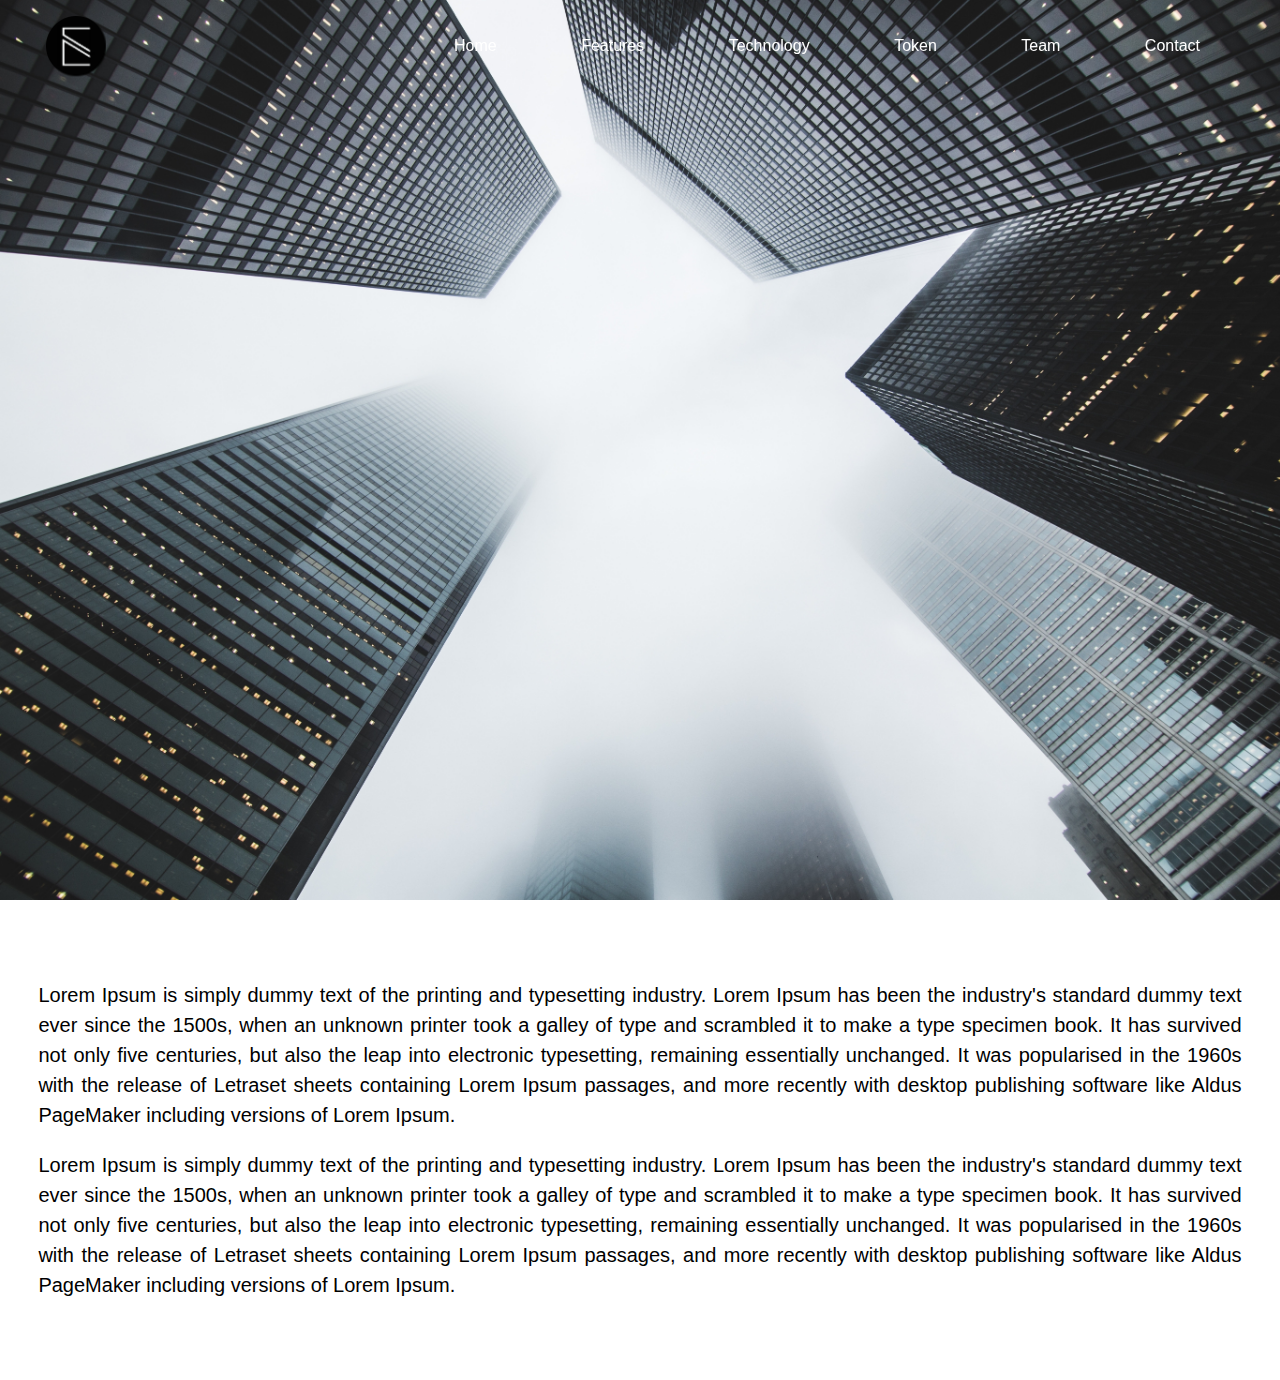
<file: header.html>
<!DOCTYPE html>
<html lang="en">
<head>
      <meta charset="UTF-8">
      <meta name="viewport" content="width=device-width, initial-scale=1.0">
      <meta http-equiv="X-UA-Compatible" content="ie=edge">
      <title>EILEM Header</title>
      <link rel="stylesheet" href="css/headerstyle.css">
      <link rel="stylesheet" href="https://maxcdn.bootstrapcdn.com/font-awesome/4.7.0/css/font-awesome.min.css">
      <script src="https://code.jquery.com/jquery-3.3.1.js"></script>
</head>
<body>
      <div class="wrapper">
            <header>

                  <nav>

                        <div class="menu-icon">
                              <i class="fa fa-bars fa-2x"></i>
                        </div>

                        <div class="logo">
                  
                              <img src= "img/logo.png" width="60" height="60">
                              
                        </div>

                        <div class="menu">
                              <ul>
                                    <li><a href="#">Home</a></li>
                                    <li><a href="#">Features</a></li>
                                    <li><a href="#">Technology</a></li>
                                    <li><a href="#">Token</a></li>
                                    <li><a href="#">Team</a></li>
                                    <li><a href="#">Contact</a></li>
                              </ul>
                        </div>
                  </nav>

            </header>

            <div class="content">
                  <p>
                        Lorem Ipsum is simply dummy text of the printing and typesetting industry. Lorem Ipsum has been the industry's standard dummy text ever since the 1500s, when an unknown printer took a galley of type and scrambled it to make a type specimen book. It has survived not only five centuries, but also the leap into electronic typesetting, remaining essentially unchanged. It was popularised in the 1960s with the release of Letraset sheets containing Lorem Ipsum passages, and more recently with desktop publishing software like Aldus PageMaker including versions of Lorem Ipsum.
                  </p>
                  <p>
                        Lorem Ipsum is simply dummy text of the printing and typesetting industry. Lorem Ipsum has been the industry's standard dummy text ever since the 1500s, when an unknown printer took a galley of type and scrambled it to make a type specimen book. It has survived not only five centuries, but also the leap into electronic typesetting, remaining essentially unchanged. It was popularised in the 1960s with the release of Letraset sheets containing Lorem Ipsum passages, and more recently with desktop publishing software like Aldus PageMaker including versions of Lorem Ipsum.
                  </p>
            </div>
      </div>

      <script type="text/javascript">

      // Menu-toggle button

      $(document).ready(function() {
            $(".menu-icon").on("click", function() {
                  $("nav ul").toggleClass("showing");
            });
      });

      // Scrolling Effect

      $(window).on("scroll", function() {
            if($(window).scrollTop()) {
                  $('nav').addClass('black');
            }

            else {
                  $('nav').removeClass('black');
            }
      })


      </script>

</body>
</html>
</file>
<file: css/headerstyle.css>
html, body {
      margin: 0;
      padding: 0;
      width: 100%;
}
 
body {
      font-family: "Helvetica Neue",sans-serif;
      font-weight: lighter;
}
 
header {
      width: 100%;
      height: 100vh;
      background: url(building.jpg) no-repeat 50% 50%;
      background-size: cover;
}
 
.content {
      width: 94%;
      margin: 4em auto;
      font-size: 20px;
      line-height: 30px;
      text-align: justify;
}
 
.logo {
      line-height: 60px;
      position: fixed;
      float: left;
      margin: 16px 46px;
      color: #fff;
      font-weight: bold;
      font-size: 20px;
      letter-spacing: 2px;
}
 
nav {
      position: fixed;
      width: 100%;
      line-height: 60px;
}
 
nav ul {
      line-height: 60px;
      list-style: none;
      background: rgba(0, 0, 0, 0);
      overflow: hidden;
      color: #fff;
      padding: 0;
      text-align: right;
      margin: 0;
      padding-right: 40px;
      transition: 1s;
}
 
nav.black ul {
      background: #000;
}
 
nav ul li {
      display: inline-block;
      padding: 16px 40px;;
}
 
nav ul li a {
      text-decoration: none;
      color: #fff;
      font-size: 16px;
}
 
.menu-icon {
      line-height: 60px;
      width: 100%;
      background: #000;
      text-align: right;
      box-sizing: border-box;
      padding: 15px 24px;
      cursor: pointer;
      color: #fff;
      display: none;
}
 
@media(max-width: 786px) {
 
      .logo {
            position: fixed;
            top: 0;
            margin-top: 16px;
      }
 
      nav ul {
            max-height: 0px;
            background: #000;
      }
 
      nav.black ul {
            background: #000;
      }
 
      .showing {
            max-height: 34em;
      }
 
      nav ul li {
            box-sizing: border-box;
            width: 100%;
            padding: 24px;
            text-align: center;
      }
 
      .menu-icon {
            display: block;
      }
 
}
</file>
